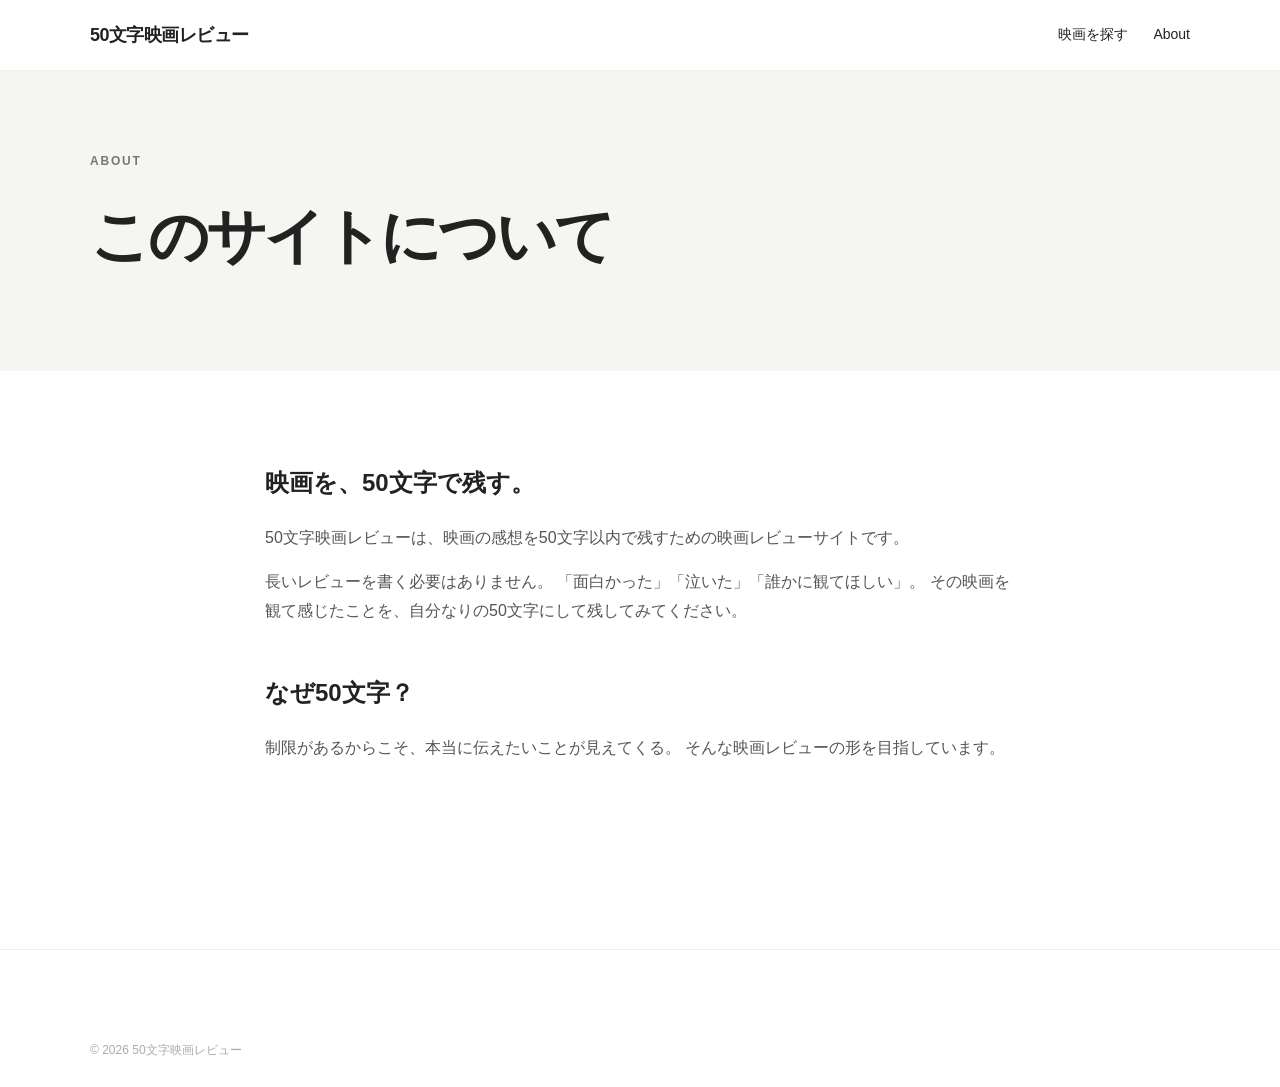
<file: about.html>
<!DOCTYPE html>
<html lang="ja">
<head>
  <meta charset="UTF-8">
  <meta name="viewport" content="width=device-width, initial-scale=1.0">

  <title>About | 50文字映画レビュー</title>

  <link rel="stylesheet" href="css/style.css">
</head>

<body>

<header class="site-header">
  <div class="container header-inner">
    <a href="index.html" class="logo">50文字映画レビュー</a>

    <nav class="nav">
      <a href="movies.html">映画を探す</a>
      <a href="about.html">About</a>
    </nav>
  </div>
</header>


<main>

  <section class="page-header">
    <div class="container">
      <p class="section-label">ABOUT</p>
      <h1>このサイトについて</h1>
    </div>
  </section>


  <section class="content-section">
    <div class="container content">

      <h2>映画を、50文字で残す。</h2>

      <p>
        50文字映画レビューは、映画の感想を50文字以内で残すための映画レビューサイトです。
      </p>

      <p>
        長いレビューを書く必要はありません。
        「面白かった」「泣いた」「誰かに観てほしい」。
        その映画を観て感じたことを、自分なりの50文字にして残してみてください。
      </p>

      <h2>なぜ50文字？</h2>

      <p>
        制限があるからこそ、本当に伝えたいことが見えてくる。
        そんな映画レビューの形を目指しています。
      </p>

    </div>
  </section>

</main>


<footer class="site-footer">
  <div class="container copyright">
    © 2026 50文字映画レビュー
  </div>
</footer>

</body>
</html>
</file>
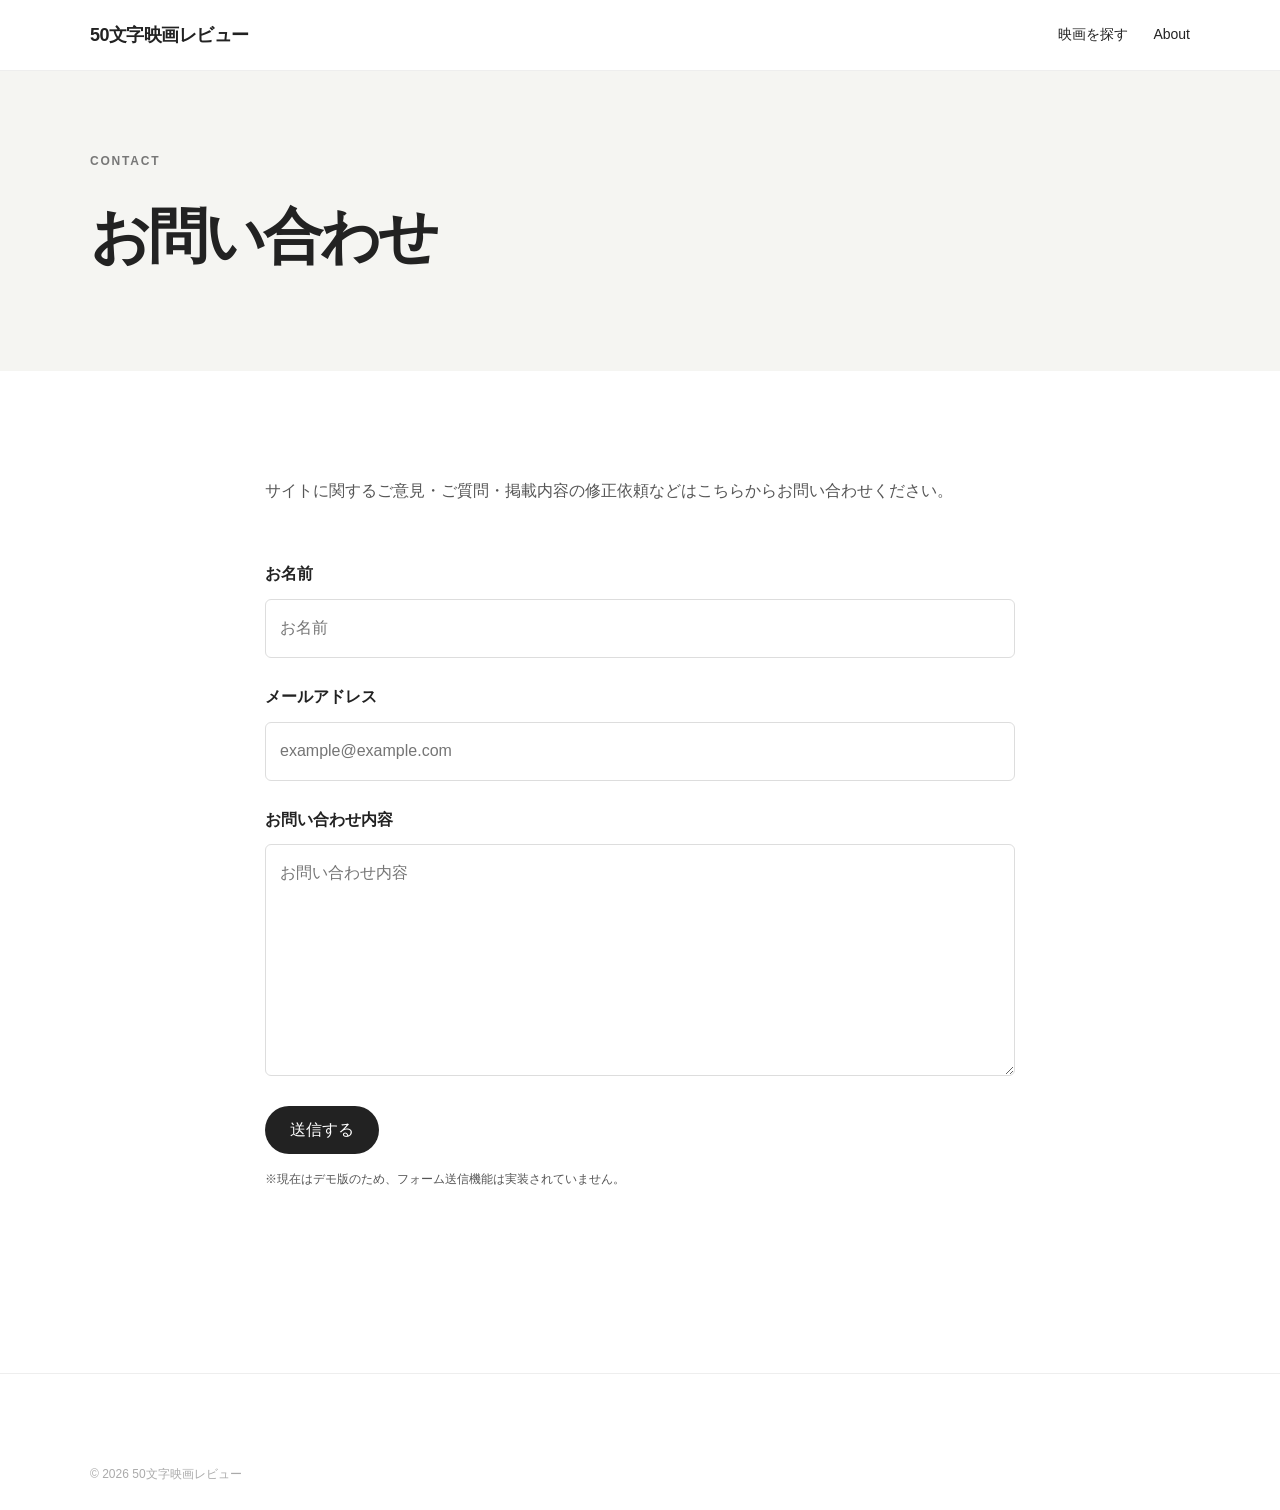
<file: contact.html>
<!DOCTYPE html>
<html lang="ja">
<head>
  <meta charset="UTF-8">
  <meta name="viewport" content="width=device-width, initial-scale=1.0">

  <title>お問い合わせ | 50文字映画レビュー</title>

  <link rel="stylesheet" href="css/style.css">
</head>

<body>

<header class="site-header">
  <div class="container header-inner">
    <a href="index.html" class="logo">50文字映画レビュー</a>

    <nav class="nav">
      <a href="movies.html">映画を探す</a>
      <a href="about.html">About</a>
    </nav>
  </div>
</header>


<main>

  <section class="page-header">
    <div class="container">
      <p class="section-label">CONTACT</p>
      <h1>お問い合わせ</h1>
    </div>
  </section>


  <section class="content-section">
    <div class="container content">

      <p>
        サイトに関するご意見・ご質問・掲載内容の修正依頼などはこちらからお問い合わせください。
      </p>

      <form class="contact-form">

        <label for="name">お名前</label>
        <input type="text" id="name" placeholder="お名前">

        <label for="email">メールアドレス</label>
        <input type="email" id="email" placeholder="example@example.com">

        <label for="message">お問い合わせ内容</label>
        <textarea id="message" rows="7" placeholder="お問い合わせ内容"></textarea>

        <button type="submit" class="btn btn-primary">
          送信する
        </button>

      </form>

      <p class="form-note">
        ※現在はデモ版のため、フォーム送信機能は実装されていません。
      </p>

    </div>
  </section>

</main>


<footer class="site-footer">
  <div class="container copyright">
    © 2026 50文字映画レビュー
  </div>
</footer>

</body>
</html>
</file>
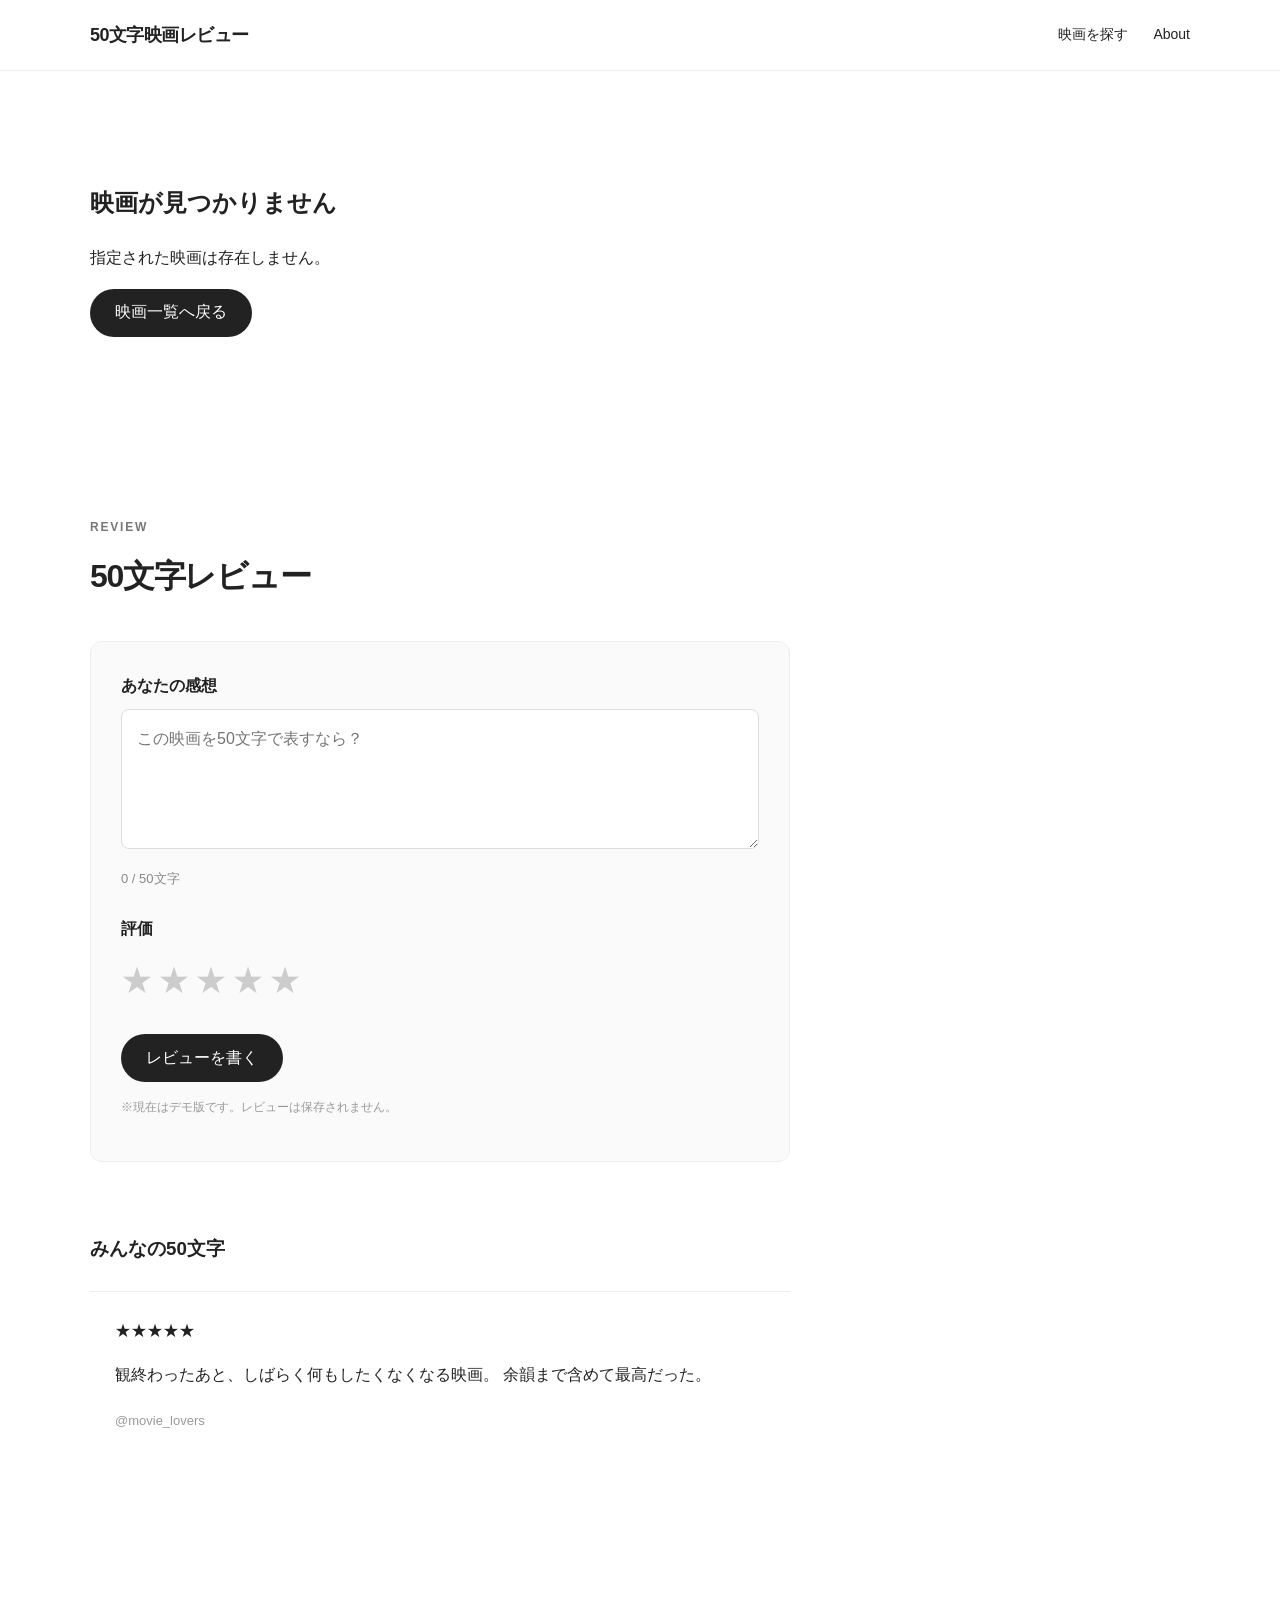
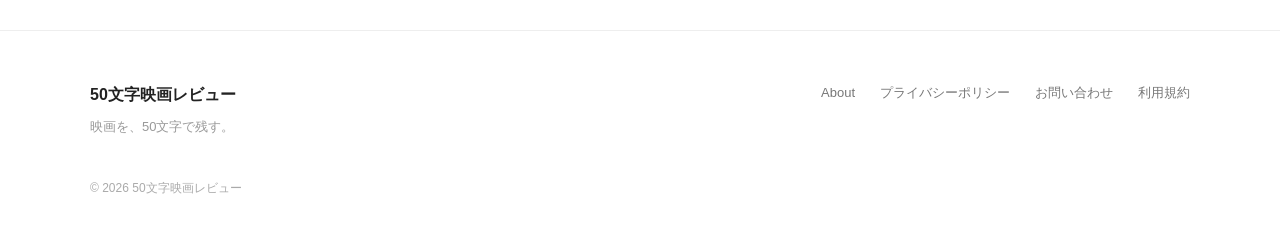
<file: movie.html>
<!DOCTYPE html>
<html lang="ja">
<head>
  <meta charset="UTF-8">
  <meta name="viewport" content="width=device-width, initial-scale=1.0">

  <title>映画詳細 | 50文字映画レビュー</title>

  <link rel="stylesheet" href="css/style.css">
</head>

<body>

<header class="site-header">
  <div class="container header-inner">
    <a href="index.html" class="logo">50文字映画レビュー</a>

    <nav class="nav">
      <a href="movies.html">映画を探す</a>
      <a href="about.html">About</a>
    </nav>
  </div>
</header>


<main>

  <section class="movie-detail-section">

    <div class="container">

      <div id="movieDetail"></div>

    </div>

  </section>


  <section class="review-section">

    <div class="container">

      <div class="section-heading">
        <p class="section-label">REVIEW</p>
        <h2>50文字レビュー</h2>
      </div>


      <div class="review-form">

        <label for="reviewText">
          あなたの感想
        </label>

        <textarea
          id="reviewText"
          maxlength="50"
          placeholder="この映画を50文字で表すなら？"
        ></textarea>

        <div class="review-form-footer">
          <span id="charCount">0 / 50文字</span>
          <span id="charMessage"></span>
        </div>


        <label>評価</label>

        <div class="star-rating" id="starRating">

          <button data-rating="1">★</button>
          <button data-rating="2">★</button>
          <button data-rating="3">★</button>
          <button data-rating="4">★</button>
          <button data-rating="5">★</button>

        </div>


        <button id="submitReview" class="btn btn-primary">
          レビューを書く
        </button>

        <p class="form-note">
          ※現在はデモ版です。レビューは保存されません。
        </p>

      </div>


      <div class="existing-reviews">

        <h3>みんなの50文字</h3>

        <div class="review-card">

          <div class="review-stars">
            ★★★★★
          </div>

          <p>
            観終わったあと、しばらく何もしたくなくなる映画。
            余韻まで含めて最高だった。
          </p>

          <span class="review-user">
            @movie_lovers
          </span>

        </div>

      </div>

    </div>

  </section>

</main>


<footer class="site-footer">
  <div class="container footer-inner">

    <div>
      <p class="footer-logo">50文字映画レビュー</p>
      <p class="footer-copy">映画を、50文字で残す。</p>
    </div>

    <nav class="footer-nav">
      <a href="about.html">About</a>
      <a href="privacy.html">プライバシーポリシー</a>
      <a href="contact.html">お問い合わせ</a>
      <a href="terms.html">利用規約</a>
    </nav>

  </div>

  <div class="container copyright">
    © 2026 50文字映画レビュー
  </div>
</footer>


<script type="module" src="js/main.js"></script>

</body>
</html>
</file>
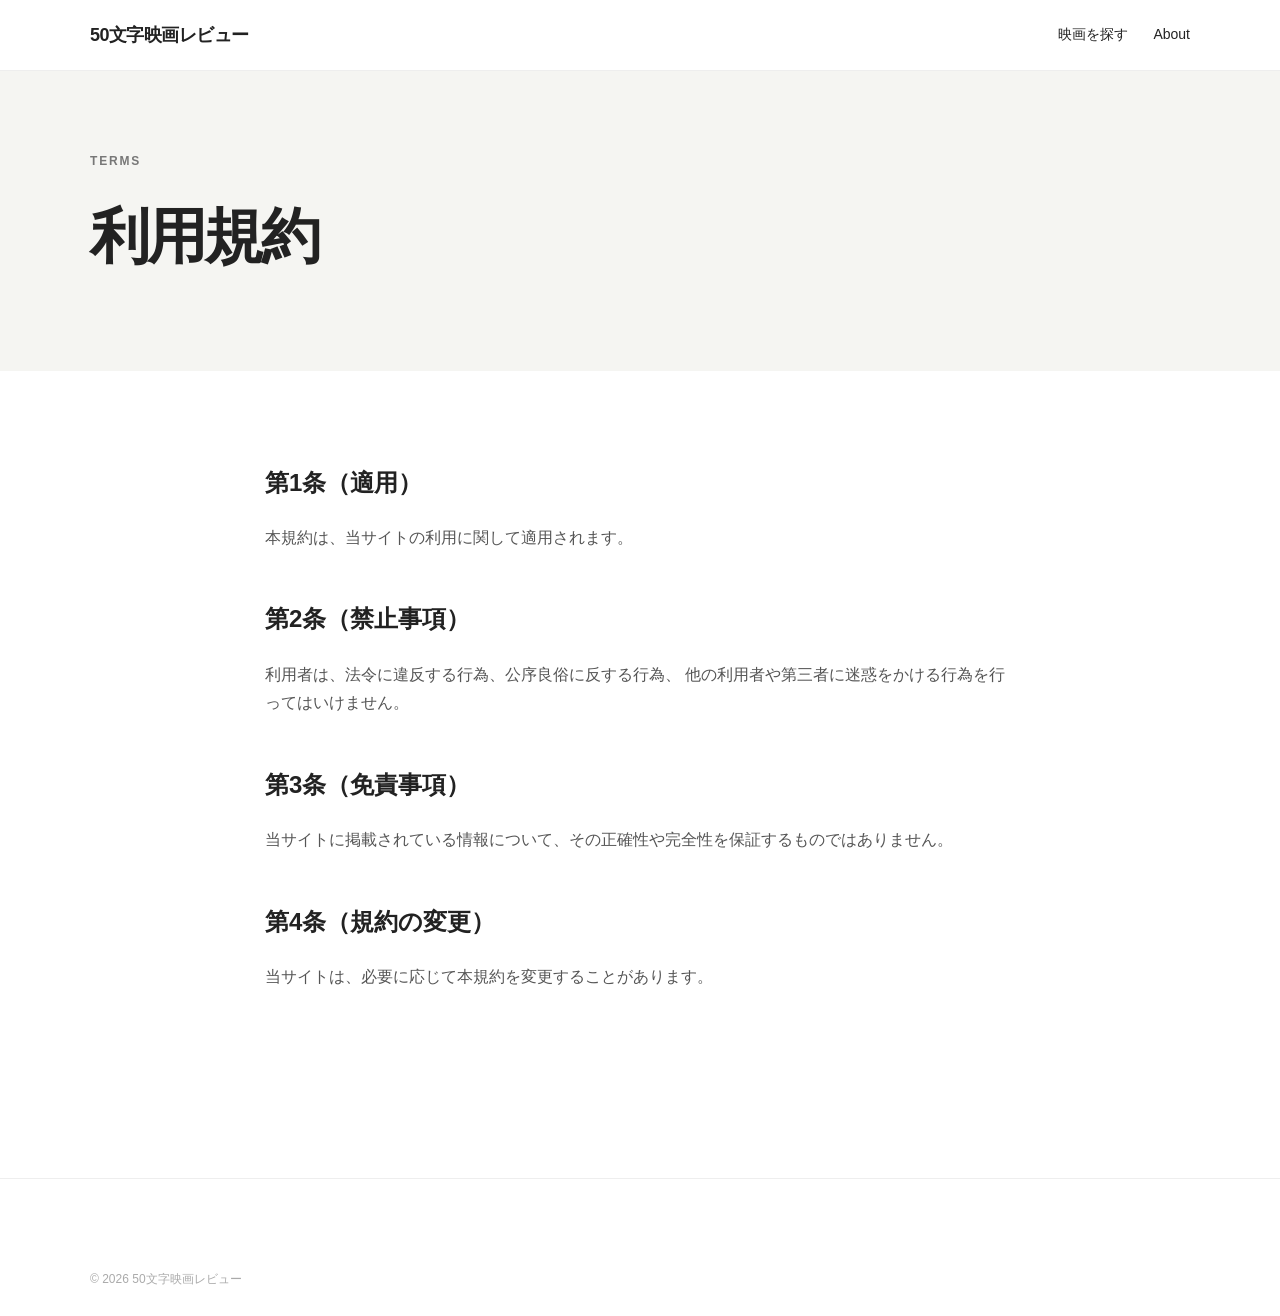
<file: terms.html>
<!DOCTYPE html>
<html lang="ja">
<head>
  <meta charset="UTF-8">
  <meta name="viewport" content="width=device-width, initial-scale=1.0">

  <title>利用規約 | 50文字映画レビュー</title>

  <link rel="stylesheet" href="css/style.css">
</head>

<body>

<header class="site-header">
  <div class="container header-inner">
    <a href="index.html" class="logo">50文字映画レビュー</a>

    <nav class="nav">
      <a href="movies.html">映画を探す</a>
      <a href="about.html">About</a>
    </nav>
  </div>
</header>


<main>

  <section class="page-header">
    <div class="container">
      <p class="section-label">TERMS</p>
      <h1>利用規約</h1>
    </div>
  </section>


  <section class="content-section">
    <div class="container content">

      <h2>第1条（適用）</h2>

      <p>
        本規約は、当サイトの利用に関して適用されます。
      </p>

      <h2>第2条（禁止事項）</h2>

      <p>
        利用者は、法令に違反する行為、公序良俗に反する行為、
        他の利用者や第三者に迷惑をかける行為を行ってはいけません。
      </p>

      <h2>第3条（免責事項）</h2>

      <p>
        当サイトに掲載されている情報について、その正確性や完全性を保証するものではありません。
      </p>

      <h2>第4条（規約の変更）</h2>

      <p>
        当サイトは、必要に応じて本規約を変更することがあります。
      </p>

    </div>
  </section>

</main>


<footer class="site-footer">
  <div class="container copyright">
    © 2026 50文字映画レビュー
  </div>
</footer>

</body>
</html>
</file>
<file: css/style.css>
/* =========================
   Base
========================= */

* {
  box-sizing: border-box;
}

html {
  scroll-behavior: smooth;
}

body {
  margin: 0;
  font-family:
    -apple-system,
    BlinkMacSystemFont,
    "Helvetica Neue",
    "Hiragino Kaku Gothic ProN",
    "Yu Gothic",
    YuGothic,
    sans-serif;

  color: #222;
  background: #fff;
  line-height: 1.8;
}

a {
  color: inherit;
  text-decoration: none;
}

button,
input,
textarea,
select {
  font: inherit;
}

img {
  max-width: 100%;
  display: block;
}

.container {
  width: min(1100px, calc(100% - 40px));
  margin: 0 auto;
}


/* =========================
   Header
========================= */

.site-header {
  border-bottom: 1px solid #eee;
  background: #fff;
}

.header-inner {
  min-height: 70px;
  display: flex;
  align-items: center;
  justify-content: space-between;
  gap: 30px;
}

.logo {
  font-size: 18px;
  font-weight: 800;
  letter-spacing: -0.03em;
}

.nav {
  display: flex;
  gap: 25px;
  font-size: 14px;
}

.nav a:hover {
  opacity: 0.6;
}


/* =========================
   Hero
========================= */

.hero {
  background: #f5f5f2;
  padding: 110px 0;
}

.hero-inner {
  max-width: 1100px;
}

.hero-label,
.section-label {
  margin: 0 0 10px;
  font-size: 12px;
  font-weight: 800;
  letter-spacing: 0.15em;
  color: #777;
}

.hero h1 {
  margin: 0;
  font-size: clamp(42px, 7vw, 80px);
  line-height: 1.15;
  letter-spacing: -0.05em;
}

.hero h1 span {
  position: relative;
}

.hero-description {
  margin: 30px 0;
  color: #666;
  font-size: 17px;
}


/* =========================
   Buttons
========================= */

.btn {
  display: inline-flex;
  align-items: center;
  justify-content: center;

  min-height: 48px;
  padding: 0 25px;

  border: 0;
  border-radius: 999px;

  cursor: pointer;
  transition: 0.2s;
}

.btn-primary {
  color: #fff;
  background: #222;
}

.btn-primary:hover {
  opacity: 0.75;
}


/* =========================
   Sections
========================= */

.search-section,
.movies-section,
.concept-section,
.content-section,
.review-section,
.movie-detail-section {
  padding: 90px 0;
}

.section-heading {
  margin-bottom: 35px;
}

.section-heading h2 {
  margin: 0;
  font-size: 32px;
  letter-spacing: -0.04em;
}

.section-heading-row {
  display: flex;
  align-items: end;
  justify-content: space-between;
  gap: 20px;
}

.text-link {
  font-weight: 700;
  font-size: 14px;
}

.text-link:hover {
  opacity: 0.5;
}


/* =========================
   Search
========================= */

.search-box {
  display: flex;
  max-width: 700px;
}

.search-box input {
  flex: 1;
  min-width: 0;
  height: 54px;
  padding: 0 20px;

  border: 1px solid #ddd;
  border-right: 0;
  border-radius: 8px 0 0 8px;
  outline: none;
}

.search-box input:focus {
  border-color: #222;
}

.search-box button {
  width: 100px;
  border: 0;
  border-radius: 0 8px 8px 0;

  background: #222;
  color: #fff;
  cursor: pointer;
}


/* =========================
   Movie Grid
========================= */

.movie-grid {
  display: grid;
  grid-template-columns: repeat(4, 1fr);
  gap: 25px;
}

.movie-card {
  cursor: pointer;
}

.movie-card:hover .movie-poster {
  transform: translateY(-4px);
}

.movie-poster {
  aspect-ratio: 2 / 3;
  overflow: hidden;
  border-radius: 8px;
  background: #eee;
  transition: 0.2s;
}

.movie-poster img {
  width: 100%;
  height: 100%;
  object-fit: cover;
}

.movie-card h3 {
  margin: 12px 0 4px;
  font-size: 16px;
  line-height: 1.4;
}

.movie-meta {
  color: #888;
  font-size: 13px;
}

.movie-rating {
  margin-top: 5px;
  font-size: 14px;
}


/* =========================
   Concept
========================= */

.concept-section {
  background: #f5f5f2;
}

.concept {
  max-width: 700px;
  margin-left: max(20px, calc((100% - 1100px) / 2));
}

.concept h2 {
  margin: 0 0 25px;
  font-size: clamp(30px, 5vw, 50px);
  line-height: 1.3;
  letter-spacing: -0.04em;
}

.concept p {
  color: #666;
}


/* =========================
   Page Header
========================= */

.page-header {
  padding: 80px 0;
  background: #f5f5f2;
}

.page-header h1 {
  margin: 0;
  font-size: clamp(38px, 6vw, 60px);
  letter-spacing: -0.05em;
}

.page-header p:last-child {
  color: #666;
}


/* =========================
   Filter
========================= */

.filter-area {
  display: flex;
  gap: 12px;
  margin-bottom: 40px;
}

.filter-area input,
.filter-area select {
  height: 50px;
  padding: 0 15px;
  border: 1px solid #ddd;
  border-radius: 6px;
  outline: none;
}

.filter-area input {
  flex: 1;
}

.filter-area select {
  width: 200px;
}


/* =========================
   Movie Detail
========================= */

.movie-detail {
  display: grid;
  grid-template-columns: 280px 1fr;
  gap: 50px;
  align-items: start;
}

.movie-detail-poster {
  aspect-ratio: 2 / 3;
  overflow: hidden;
  border-radius: 10px;
  background: #eee;
}

.movie-detail-poster img {
  width: 100%;
  height: 100%;
  object-fit: cover;
}

.movie-detail-info h1 {
  margin: 0 0 10px;
  font-size: clamp(32px, 5vw, 52px);
  line-height: 1.2;
}

.movie-detail-meta {
  color: #777;
  margin-bottom: 25px;
}

.movie-detail-rating {
  font-size: 22px;
  margin-bottom: 25px;
}

.movie-synopsis {
  color: #555;
}


/* =========================
   Review
========================= */

.review-form {
  max-width: 700px;
  padding: 30px;
  border: 1px solid #eee;
  border-radius: 12px;
  background: #fafafa;
}

.review-form label {
  display: block;
  margin-bottom: 8px;
  font-weight: 700;
}

.review-form textarea {
  width: 100%;
  min-height: 140px;
  padding: 15px;

  resize: vertical;

  border: 1px solid #ddd;
  border-radius: 8px;

  outline: none;
}

.review-form textarea:focus {
  border-color: #222;
}

.review-form-footer {
  display: flex;
  justify-content: space-between;

  margin: 8px 0 25px;

  color: #888;
  font-size: 13px;
}

.star-rating {
  display: flex;
  gap: 5px;
  margin-bottom: 25px;
}

.star-rating button {
  padding: 0;
  border: 0;
  background: transparent;

  color: #ccc;
  font-size: 32px;

  cursor: pointer;
}

.star-rating button.active {
  color: #222;
}

.form-note {
  margin-top: 15px;
  color: #999;
  font-size: 12px;
}


/* =========================
   Existing Reviews
========================= */

.existing-reviews {
  max-width: 700px;
  margin-top: 70px;
}

.existing-reviews h3 {
  margin-bottom: 25px;
}

.review-card {
  padding: 25px;
  border-top: 1px solid #eee;
}

.review-stars {
  margin-bottom: 8px;
}

.review-user {
  color: #999;
  font-size: 13px;
}


/* =========================
   Content
========================= */

.content {
  max-width: 750px;
}

.content h2 {
  margin-top: 45px;
  font-size: 24px;
}

.content h2:first-child {
  margin-top: 0;
}

.content p {
  color: #555;
}


/* =========================
   Contact
========================= */

.contact-form {
  display: flex;
  flex-direction: column;
  gap: 10px;
  margin-top: 40px;
}

.contact-form label {
  font-weight: 700;
  margin-top: 15px;
}

.contact-form input,
.contact-form textarea {
  padding: 14px;

  border: 1px solid #ddd;
  border-radius: 6px;

  outline: none;
}

.contact-form button {
  margin-top: 20px;
  align-self: flex-start;
}


/* =========================
   Footer
========================= */

.site-footer {
  margin-top: 80px;
  padding: 50px 0 25px;

  border-top: 1px solid #eee;
}

.footer-inner {
  display: flex;
  justify-content: space-between;
  gap: 40px;
}

.footer-logo {
  margin: 0;
  font-weight: 800;
}

.footer-copy {
  margin: 5px 0 0;
  color: #999;
  font-size: 13px;
}

.footer-nav {
  display: flex;
  flex-wrap: wrap;
  gap: 15px 25px;

  font-size: 13px;
  color: #777;
}

.footer-nav a:hover {
  color: #222;
}

.copyright {
  margin-top: 40px;
  color: #aaa;
  font-size: 12px;
}


/* =========================
   Responsive
========================= */

@media (max-width: 800px) {

  .container {
    width: min(100% - 30px, 1100px);
  }

  .header-inner {
    min-height: 60px;
  }

  .nav {
    gap: 15px;
    font-size: 12px;
  }

  .hero {
    padding: 80px 0;
  }

  .search-section,
  .movies-section,
  .concept-section,
  .content-section,
  .review-section,
  .movie-detail-section {
    padding: 65px 0;
  }

  .movie-grid {
    grid-template-columns: repeat(2, 1fr);
    gap: 20px;
  }

  .movie-detail {
    grid-template-columns: 160px 1fr;
    gap: 25px;
  }

  .movie-detail-info h1 {
    font-size: 28px;
  }

  .filter-area {
    flex-direction: column;
  }

  .filter-area select {
    width: 100%;
  }

  .footer-inner {
    flex-direction: column;
  }
}

@media (max-width: 500px) {

  .header-inner {
    flex-direction: column;
    align-items: flex-start;
    justify-content: center;
    padding: 15px 0;
  }

  .hero h1 {
    font-size: 42px;
  }

  .movie-detail {
    grid-template-columns: 1fr;
  }

  .movie-detail-poster {
    max-width: 220px;
  }

  .section-heading-row {
    align-items: start;
    flex-direction: column;
  }

  .search-box {
    display: flex;
  }

  .search-box button {
    width: 80px;
  }
}
/* ==============================
   映画カードの画像
   ============================== */

.movie-card img {
  width: 100%;
  height: 320px;
  object-fit: cover;
  display: block;
}


/* ==============================
   映画詳細ページの画像
   ============================== */

.movie-detail-image img {
  width: 100%;
  max-width: 400px;
  height: 560px;
  object-fit: cover;
  display: block;
}


/* ==============================
   映画詳細ページ
   ============================== */

.movie-detail {
  display: grid;
  grid-template-columns: 350px 1fr;
  gap: 50px;
  align-items: start;
}

.movie-detail-content h1 {
  margin: 10px 0 20px;
}

.movie-detail-label {
  font-size: 14px;
  font-weight: bold;
  letter-spacing: 0.08em;
}

.movie-meta {
  display: flex;
  gap: 20px;
  margin-bottom: 30px;
}

.movie-review {
  margin-top: 30px;
}

.review-label {
  font-size: 14px;
  font-weight: bold;
  margin-bottom: 10px;
}

.review-text {
  font-size: 18px;
  line-height: 1.8;
}


/* ==============================
   スマホ
   ============================== */

@media (max-width: 768px) {

  .movie-detail {
    grid-template-columns: 1fr;
    gap: 30px;
  }

  .movie-detail-image img {
    max-width: 280px;
    height: 400px;
    margin: 0 auto;
  }

  .movie-card img {
    height: 240px;
  }
}
</file>
